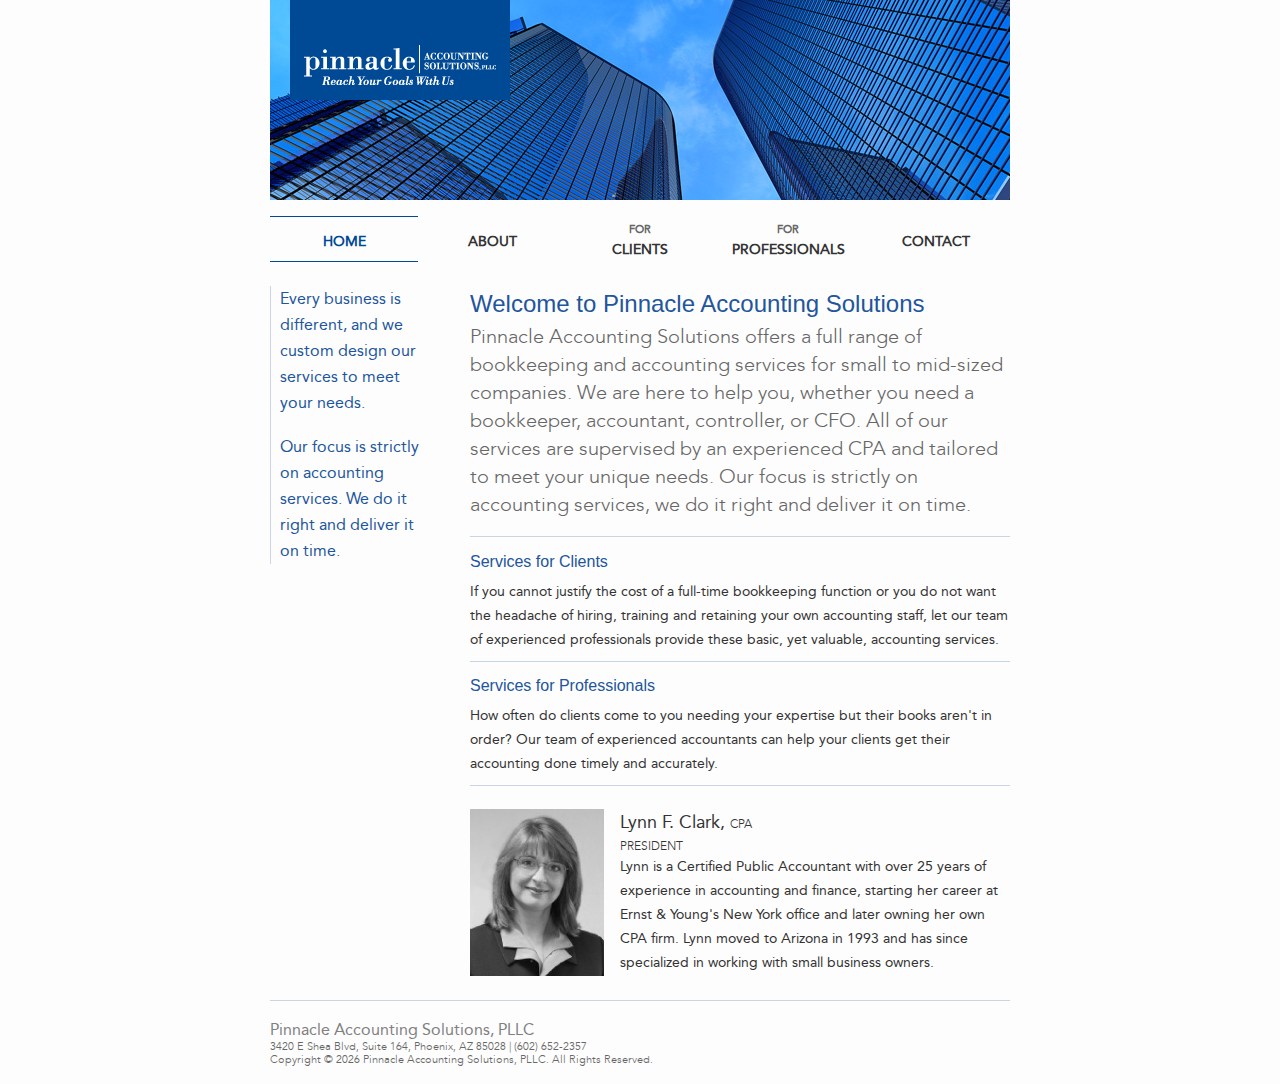
<file: index.html>
<!DOCTYPE html PUBLIC "-//W3C//DTD XHTML 1.0 Transitional//EN" "http://www.w3.org/TR/xhtml1/DTD/xhtml1-transitional.dtd">
<html xmlns="http://www.w3.org/1999/xhtml">
<head>
  <meta http-equiv="Content-Type" content="text/html; charset=UTF-8" />
  <title>Pinnacle Accounting Solutions | Scottsdale Accounting Firm</title>
  <link href="reset.css" rel="stylesheet" type="text/css" />
  <link href="styles.css" rel="stylesheet" type="text/css" />
</head>

<body>
  <div id="wrap">
    <div class="header">
      <div class="logo">
        <img src="images/logo.png" alt="Pinnacle Accounting Solutions Logo" />
      </div>
    </div>
    <div class="clearfloat"></div>
    <div class="navigation">
      <ul class="lavaLamp" id="lavaparty">
        <li class="current oneline"><a href="index.html">Home</a></li>
        <li class="oneline"><a href="about.html">About</a></li>
        <li><a href="clients.html"><span class="for">For</span><br />Clients</a></li>
        <li><a href="professionals.html"><span class="for">For</span><br />Professionals</a></li>
        <li class="oneline"><a href="contact.html">Contact</a></li>
      </ul>
    </div>
    <div class="content">
      <div class="leftcolumn">
        <div class="services">Every business is different, and we custom design our services to meet your needs.</div>
        <br />
        <div class="services">Our focus is strictly on accounting services. We do it right and deliver it on time.</div>
      </div>

      <div class="rightcolumn">
        <h2>Welcome to Pinnacle Accounting Solutions</h2>
        <p class="intro">Pinnacle Accounting Solutions offers a full range of bookkeeping and accounting services for small to mid-sized companies.  We are here to help you, whether you need a bookkeeper, accountant, controller, or CFO.  All of our services are supervised by an experienced CPA and tailored to meet your unique needs.  Our focus is strictly on accounting services, we do it right and deliver it on time.</p>
        <hr />
        <h4>Services for Clients</h4>
        <p>If you cannot justify the cost of a full-time bookkeeping function or you do not want the headache of hiring, training and retaining your own accounting staff, let our team of experienced professionals provide these basic, yet valuable, accounting services.</p>
        <hr />
        <h4>Services for Professionals</h4>
        <p>How often do clients come to you needing your expertise but their books aren't in order?  Our team of experienced accountants can help your clients get their accounting done timely and accurately.</p>
        <hr />
        <div class="photo">
          <img src="images/lynnclark.jpg" alt="Lynn Clark Photo" />
        </div>
        <div class="bio">
          <div class="lynncontent">
            Lynn F. Clark, <span class="titlecontent">CPA</span>
          </div>
          <div class="titlecontent">President</div>
          <p>Lynn is a Certified Public Accountant with over 25 years of experience in accounting and finance, starting her career at Ernst &amp; Young's New York office and later owning her own CPA firm. Lynn moved to Arizona in 1993 and has since specialized in working with small business owners.</p>
        </div>
        <div class="clearfloat"></div>
      </div>
      <div class="clearfloat"></div>
    </div>
    <div id="footer">
      <div id="footer_wrap">
        <div class="footer_left">
          <span class="footer_heading">Pinnacle Accounting Solutions, PLLC</span><br />
          <span class="footer_address">
            3420 E Shea Blvd, Suite 164, Phoenix, AZ 85028 | (602) 652-2357<br />
            Copyright © <script type="text/javascript">document.write(new Date().getFullYear());</script> Pinnacle Accounting Solutions, PLLC. All Rights Reserved.
          </span>
        </div>
        <div class="clearfloat"></div>
      </div>
    </div>
    <a href="#" id="toTop">^ Back to Top</a>
  </div>
  <script type="text/javascript" src="http://ajax.googleapis.com/ajax/libs/jquery/1.7/jquery.min.js"></script>
  <script type="text/javascript" src="js/jquery.easing.min.js"></script>
  <script type="text/javascript" src="js/jquery.lavalamp.min.js"></script>
  <script type="text/javascript">
    $(function() {
      $("#lavaparty").lavaLamp({
        fx: "backout",
        speed: 700,
        click: function(event, menuItem) {
        }
      });
    });
  </script>
  <script type="text/javascript" src="js/tothetop.js"></script>
  <script type="text/javascript">

    var _gaq = _gaq || [];
    _gaq.push(['_setAccount', 'UA-28994023-1']);
    _gaq.push(['_trackPageview']);

    (function() {
      var ga = document.createElement('script'); ga.type = 'text/javascript'; ga.async = true;
      ga.src = ('https:' == document.location.protocol ? 'https://ssl' : 'http://www') + '.google-analytics.com/ga.js';
      var s = document.getElementsByTagName('script')[0]; s.parentNode.insertBefore(ga, s);
    })();

  </script>
</body>
</html>
</file>
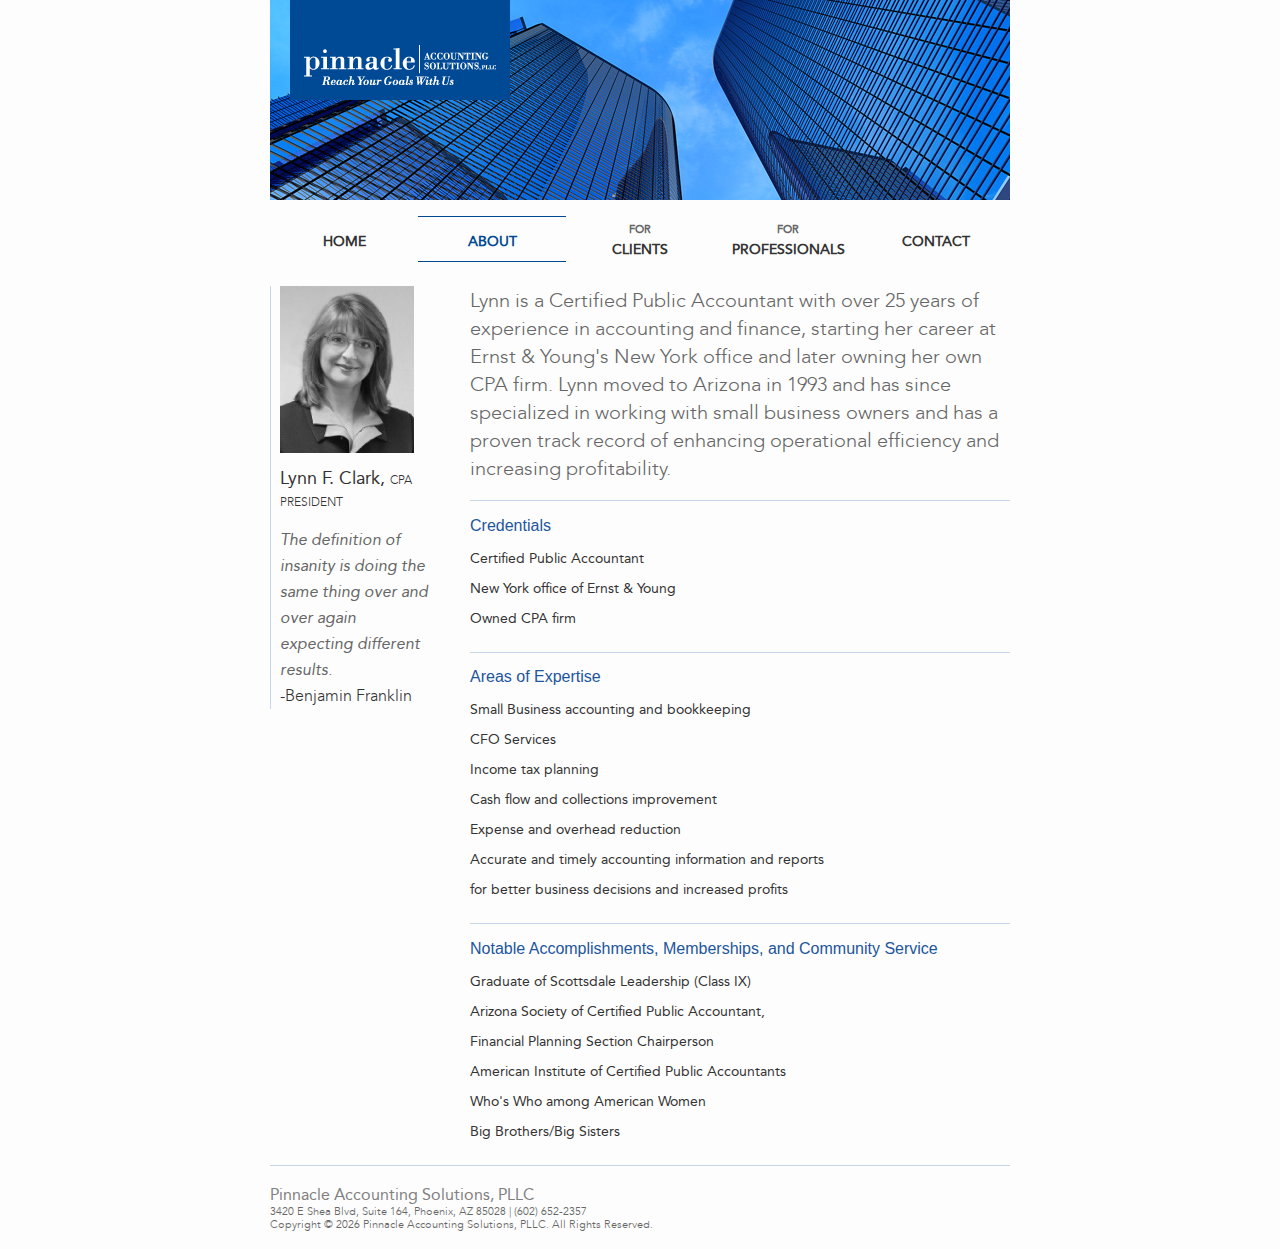
<file: about.html>
<!DOCTYPE html PUBLIC "-//W3C//DTD XHTML 1.0 Transitional//EN" "http://www.w3.org/TR/xhtml1/DTD/xhtml1-transitional.dtd">
<html xmlns="http://www.w3.org/1999/xhtml">
<head>
  <meta http-equiv="Content-Type" content="text/html; charset=UTF-8" />
  <title>About Pinnacle Accounting Solutions | Scottsdale Accounting Firm</title>
  <link href="reset.css" rel="stylesheet" type="text/css" />
  <link href="styles.css" rel="stylesheet" type="text/css" />

</head>

<body>
  <div id="wrap">
    <div class="header">
      <div class="logo">
        <img src="images/logo.png" alt="Pinnacle Accounting Solutions Logo" />
      </div>
    </div>
    <div class="clearfloat"></div>
    <div class="navigation">
      <ul class="lavaLamp" id="lavaparty">
        <li class="oneline"><a href="index.html">Home</a></li>
        <li class="current oneline"><a href="about.html">About</a></li>
        <li><a href="clients.html"><span class="for">For</span><br />Clients</a></li>
        <li><a href="professionals.html"><span class="for">For</span><br />Professionals</a></li>
        <li class="oneline"><a href="contact.html">Contact</a></li>
      </ul>
    </div>
    <div class="content">
      <div class="leftcolumn">
        <img src="images/lynnclark.jpg" alt="Lynn Clark Photo" />
        <div class="lynn">Lynn F. Clark, <span class="title">CPA</span></div>
        <div class="title">President</div>
        <div class="quote">The definition of insanity is doing the same thing over and over again expecting different results.</div>
        <div class="quoteauthor">-Benjamin Franklin</div>
      </div>
      <div class="rightcolumn">
        <p class="intro">Lynn is a Certified Public Accountant with over 25 years of experience in accounting and finance, starting her career at Ernst &amp; Young's New York office and later owning her own CPA firm. Lynn moved to Arizona in 1993 and has since specialized in working with small business owners and has a proven track record of enhancing operational efficiency and increasing profitability.</p>
        <hr />
        <h4>Credentials</h4>
        <ul>
          <li>Certified Public Accountant</li>
          <li>New York office of Ernst &amp; Young</li>
          <li>Owned CPA firm</li>
        </ul>
        <hr />
        <h4>Areas of Expertise</h4>
        <ul>
          <li>Small Business accounting and bookkeeping</li>
          <li>CFO Services</li>
          <li>Income tax planning</li>
          <li>Cash flow and collections improvement</li>
          <li>Expense and overhead reduction</li>
          <li>Accurate and timely accounting information and reports<br />for better business decisions and increased profits</li>
        </ul>
        <hr />
        <h4>Notable Accomplishments, Memberships, and Community Service</h4>
        <ul>
          <li>Graduate of Scottsdale Leadership (Class IX)</li>
          <li>Arizona Society of Certified Public Accountant,<br />Financial Planning Section Chairperson</li>
          <li>American Institute of Certified Public Accountants</li>
          <li>Who's Who among American Women</li>
          <li>Big Brothers/Big Sisters</li>
        </ul>
      </div>
      <div class="clearfloat"></div>
    </div>
    <div id="footer">
      <div id="footer_wrap">
        <div class="footer_left">
          <span class="footer_heading">Pinnacle Accounting Solutions, PLLC</span><br />
          <span class="footer_address">
            3420 E Shea Blvd, Suite 164, Phoenix, AZ 85028 | (602) 652-2357<br />
            Copyright © <script type="text/javascript">document.write(new Date().getFullYear());</script> Pinnacle Accounting Solutions, PLLC. All Rights Reserved.
          </span>
        </div>
        <div class="clearfloat"></div>
      </div>
    </div>
    <a href="#" id="toTop">^ Back to Top</a>
  </div>
  <script type="text/javascript" src="http://ajax.googleapis.com/ajax/libs/jquery/1.7/jquery.min.js"></script>
  <script type="text/javascript" src="js/jquery.easing.min.js"></script>
  <script type="text/javascript" src="js/jquery.lavalamp.min.js"></script>
  <script type="text/javascript">
  $(function() {
    $("#lavaparty").lavaLamp({
      fx: "backout",
      speed: 700,
      click: function(event, menuItem) {
      }
    });
  });
  </script>
  <script type="text/javascript" src="js/tothetop.js"></script>
  <script type="text/javascript">

  var _gaq = _gaq || [];
  _gaq.push(['_setAccount', 'UA-28994023-1']);
  _gaq.push(['_trackPageview']);

  (function() {
    var ga = document.createElement('script'); ga.type = 'text/javascript'; ga.async = true;
    ga.src = ('https:' == document.location.protocol ? 'https://ssl' : 'http://www') + '.google-analytics.com/ga.js';
    var s = document.getElementsByTagName('script')[0]; s.parentNode.insertBefore(ga, s);
  })();

  </script>
</body>
</html>
</file>
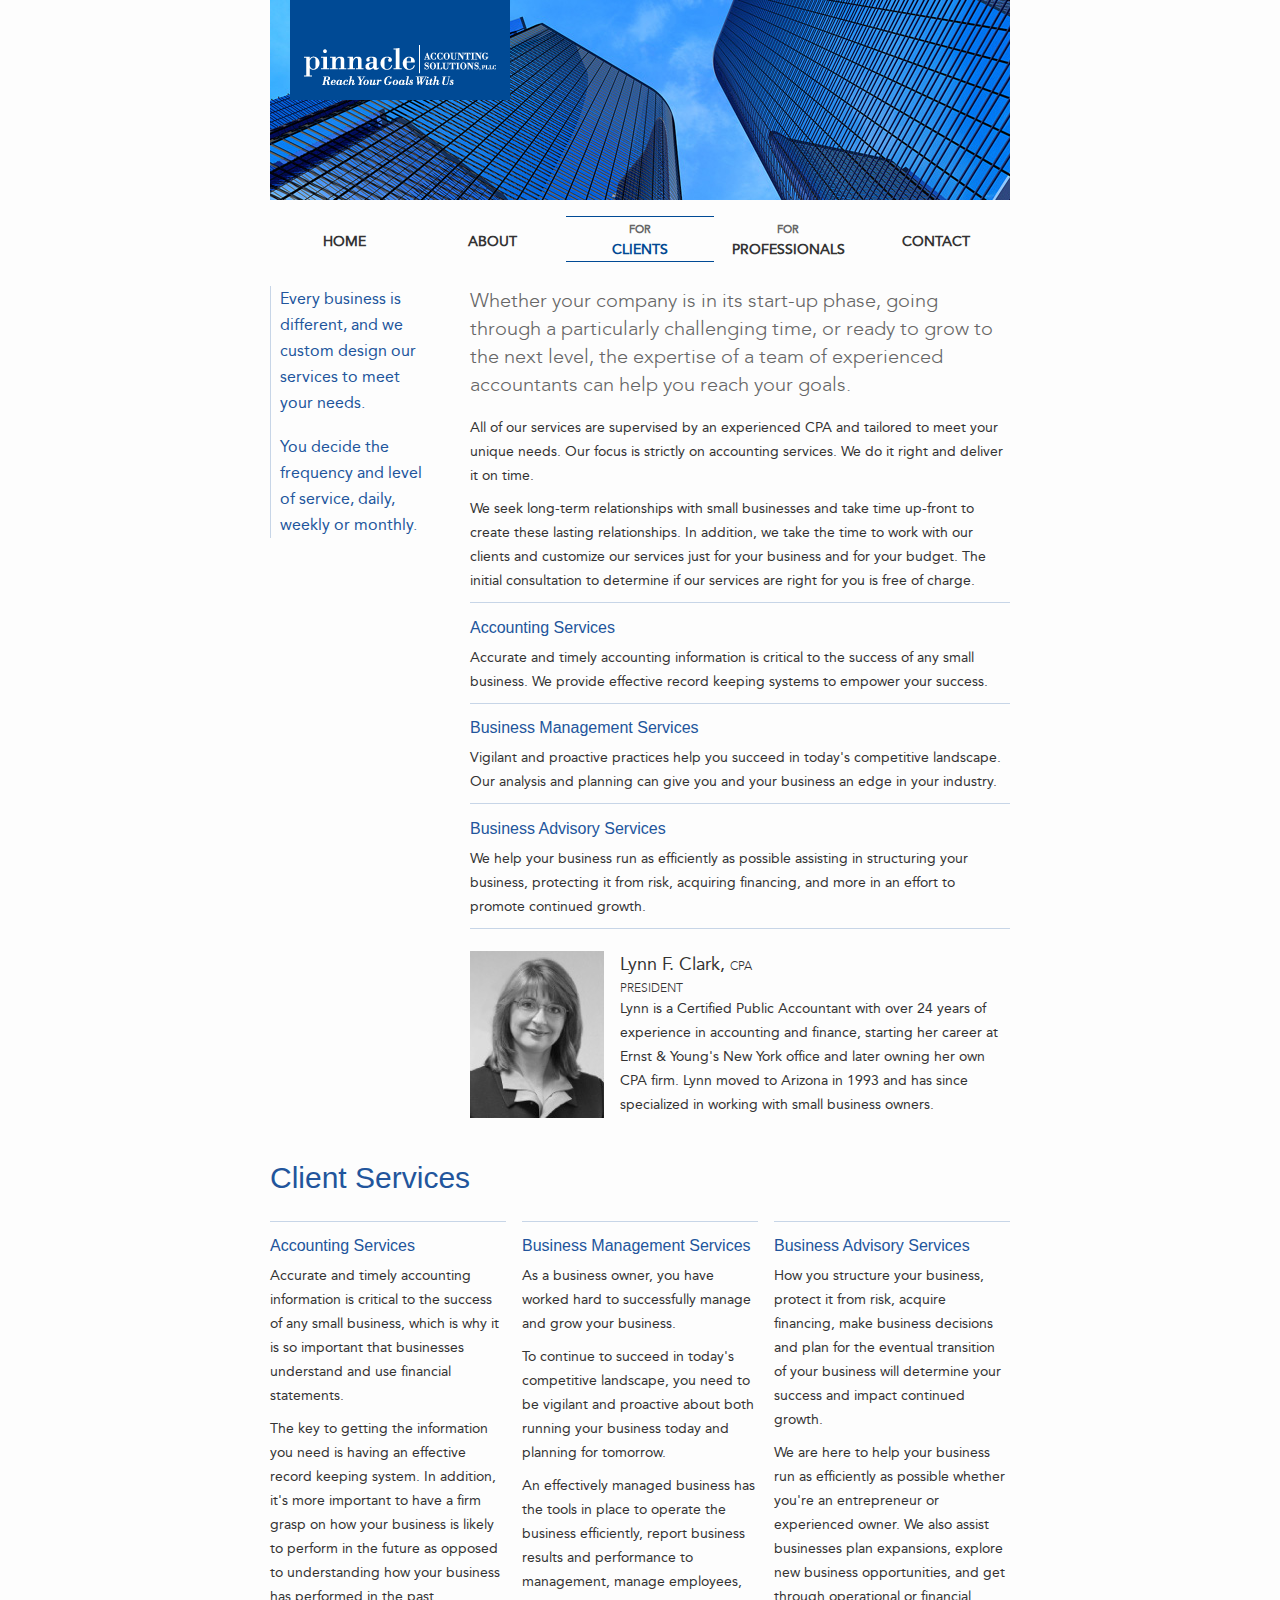
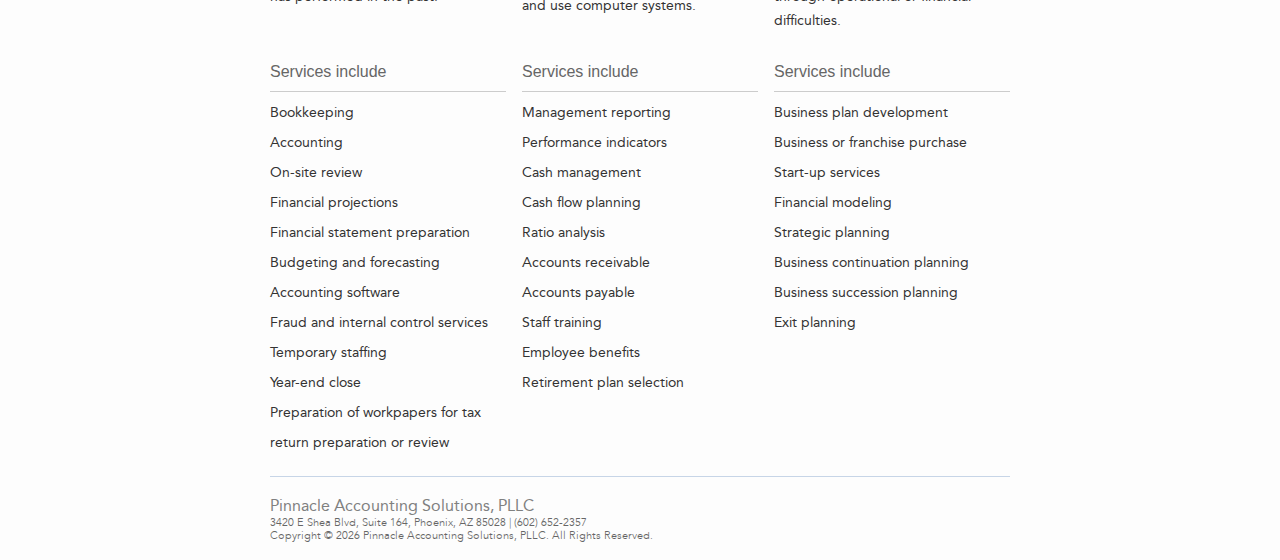
<file: clients.html>
<!DOCTYPE html PUBLIC "-//W3C//DTD XHTML 1.0 Transitional//EN" "http://www.w3.org/TR/xhtml1/DTD/xhtml1-transitional.dtd">
<html xmlns="http://www.w3.org/1999/xhtml">
<head>
  <meta http-equiv="Content-Type" content="text/html; charset=UTF-8" />
  <title>For Clients of Pinnacle Accounting Solutions | Scottsdale Accounting Firm</title>
  <link href="reset.css" rel="stylesheet" type="text/css" />
  <link href="styles.css" rel="stylesheet" type="text/css" />
</head>

<body>
  <div id="wrap">
    <div class="header">
      <div class="logo">
        <img src="images/logo.png" alt="Pinnacle Accounting Solutions Logo" />
      </div>
    </div>
    <div class="clearfloat"></div>
    <div class="navigation">
      <ul class="lavaLamp" id="lavaparty">
        <li class="oneline"><a href="index.html">Home</a></li>
        <li class="oneline"><a href="about.html">About</a></li>
        <li class="current"><a href="clients.html"><span class="for">For</span><br />Clients</a></li>
        <li><a href="professionals.html"><span class="for">For</span><br />Professionals</a></li>
        <li class="oneline"><a href="contact.html">Contact</a></li>
      </ul>
    </div>
    <div class="content">
      <div class="leftcolumn">
        <div class="services">Every business is different, and we custom design our services to meet your needs.</div>
        <br />
        <div class="services">You decide the frequency and level of service, daily, weekly or monthly.</div>
      </div>
      <div class="rightcolumn">
        <p class="intro">Whether your company is in its start-up phase, going through a particularly challenging time, or ready to grow to the next level, the expertise of a team of experienced accountants can help you reach your goals.</p>
        <p>All of our services are supervised by an experienced CPA and tailored to meet your unique needs. Our focus is strictly on accounting services. We do it right and deliver it on time.</p>
        <p>We seek long-term relationships with small businesses and take time up-front to create these lasting relationships. In addition, we take the time to work with our clients and customize our services just for your business and for your budget. The initial consultation to determine if our services are right for you is free of charge.</p>
        <hr />
        <h4>Accounting Services</h4>
        <p>Accurate and timely accounting information is critical to the success of any small business. We provide effective record keeping systems to empower your success.</p>
        <hr />
        <h4>Business Management Services</h4>
        <p>Vigilant and proactive practices help you succeed in today's competitive landscape. Our analysis and planning can give you and your business an edge in your industry.</p>
        <hr />
        <h4>Business Advisory Services</h4>
        <p>We help your business run as efficiently as possible assisting in structuring your business, protecting it from risk, acquiring financing, and more in an effort to promote continued growth.</p>
        <hr />
        <div class="photo">
          <img src="images/lynnclark.jpg" alt="Lynn Clark Photo" />
        </div>
        <div class="bio">
          <div class="lynncontent">
            Lynn F. Clark, <span class="titlecontent">CPA</span>
          </div>
          <div class="titlecontent">President</div>
          <p>Lynn is a Certified Public Accountant with over 24 years of experience in accounting and finance, starting her career at Ernst &amp; Young's New York office and later owning her own CPA firm. Lynn moved to Arizona in 1993 and has since specialized in working with small business owners.</p>
        </div>
        <div class="clearfloat"></div>
      </div>
      <div class="clearfloat"></div>
      <br />
      <h1>Client Services</h1>
      <div class="threecolumns">
        <hr />
        <h4>Accounting Services</h4>
        <p>Accurate and timely accounting information is critical to the success of any small business, which is why it is so important that businesses understand and use financial statements.</p>
        <p>The key to getting the information you need is having an effective record keeping system. In addition, it's more important to have a firm grasp on how your business is likely to perform in the future as opposed to understanding how your business has performed in the past.</p>
      </div>
      <div class="threecolumns">
        <hr />
        <h4>Business Management Services</h4>
        <p>As a business owner, you have worked hard to successfully manage and grow your business.</p>
        <p>To continue to succeed in today's competitive landscape, you need to be vigilant and proactive about both running your business today and planning for tomorrow.</p>
        <p>An effectively managed business has the tools in place to operate the business efficiently, report business results and performance to management, manage employees, and use computer systems.</p>
      </div>
      <div class="endcolumn">
        <hr />
        <h4>Business Advisory Services</h4>
        <p>How you structure your business, protect it from risk, acquire financing, make business decisions and plan for the eventual transition of your business will determine your success and impact continued growth.</p>
        <p>We are here to help your business run as efficiently as possible whether you're an entrepreneur or experienced owner. We also assist businesses plan expansions, explore new business opportunities, and get through operational or financial difficulties.</p>
      </div>
      <div class="clearfloat"></div>
      <br />
      <div class="threecolumns">
        <h4><span class="servicesinclude">Services include</span></h4>
        <hr class="servicesincludehr" />
        <ul>
          <li>Bookkeeping</li>
          <li>Accounting</li>
          <li>On-site review</li>
          <li>Financial projections</li>
          <li>Financial statement preparation</li>
          <li>Budgeting and forecasting</li>
          <li>Accounting software</li>
          <li>Fraud and internal control services</li>
          <li>Temporary staffing</li>
          <li>Year-end close</li>
          <li>Preparation of workpapers for tax return preparation or review</li>
        </ul>
      </div>
      <div class="threecolumns">
        <h4><span class="servicesinclude">Services include</span></h4>
        <hr class="servicesincludehr" />
        <ul>
          <li>Management reporting</li>
          <li>Performance indicators</li>
          <li>Cash management</li>
          <li>Cash flow planning</li>
          <li>Ratio analysis</li>
          <li>Accounts receivable</li>
          <li>Accounts payable</li>
          <li>Staff training</li>
          <li>Employee benefits</li>
          <li>Retirement plan selection</li>
        </ul>
      </div>
      <div class="endcolumn">
        <h4><span class="servicesinclude">Services include</span></h4>
        <hr class="servicesincludehr" />
        <ul>
          <li>Business plan development</li>
          <li>Business or franchise purchase</li>
          <li>Start-up services</li>
          <li>Financial modeling</li>
          <li>Strategic planning</li>
          <li>Business continuation planning</li>
          <li>Business succession planning</li>
          <li>Exit planning</li>
        </ul>
      </div>
      <div class="clearfloat"></div>
    </div>
    <div id="footer">
      <div id="footer_wrap">
        <div class="footer_left">
          <span class="footer_heading">Pinnacle Accounting Solutions, PLLC</span><br />
          <span class="footer_address">
            3420 E Shea Blvd, Suite 164, Phoenix, AZ 85028 | (602) 652-2357<br />
            Copyright © <script type="text/javascript">document.write(new Date().getFullYear());</script> Pinnacle Accounting Solutions, PLLC. All Rights Reserved.
          </span>
        </div>
        <div class="clearfloat"></div>
      </div>
    </div>
    <a href="#" id="toTop">^ Back to Top</a>
  </div>
  <script type="text/javascript" src="http://ajax.googleapis.com/ajax/libs/jquery/1.7/jquery.min.js"></script>
  <script type="text/javascript" src="js/jquery.easing.min.js"></script>
  <script type="text/javascript" src="js/jquery.lavalamp.min.js"></script>
  <script type="text/javascript">
  $(function() {
    $("#lavaparty").lavaLamp({
      fx: "backout",
      speed: 700,
      click: function(event, menuItem) {
      }
    });
  });
  </script>
  <script type="text/javascript" src="js/tothetop.js"></script>
  <script type="text/javascript">

  var _gaq = _gaq || [];
  _gaq.push(['_setAccount', 'UA-28994023-1']);
  _gaq.push(['_trackPageview']);

  (function() {
    var ga = document.createElement('script'); ga.type = 'text/javascript'; ga.async = true;
    ga.src = ('https:' == document.location.protocol ? 'https://ssl' : 'http://www') + '.google-analytics.com/ga.js';
    var s = document.getElementsByTagName('script')[0]; s.parentNode.insertBefore(ga, s);
  })();

  </script>
</body>
</html>
</file>
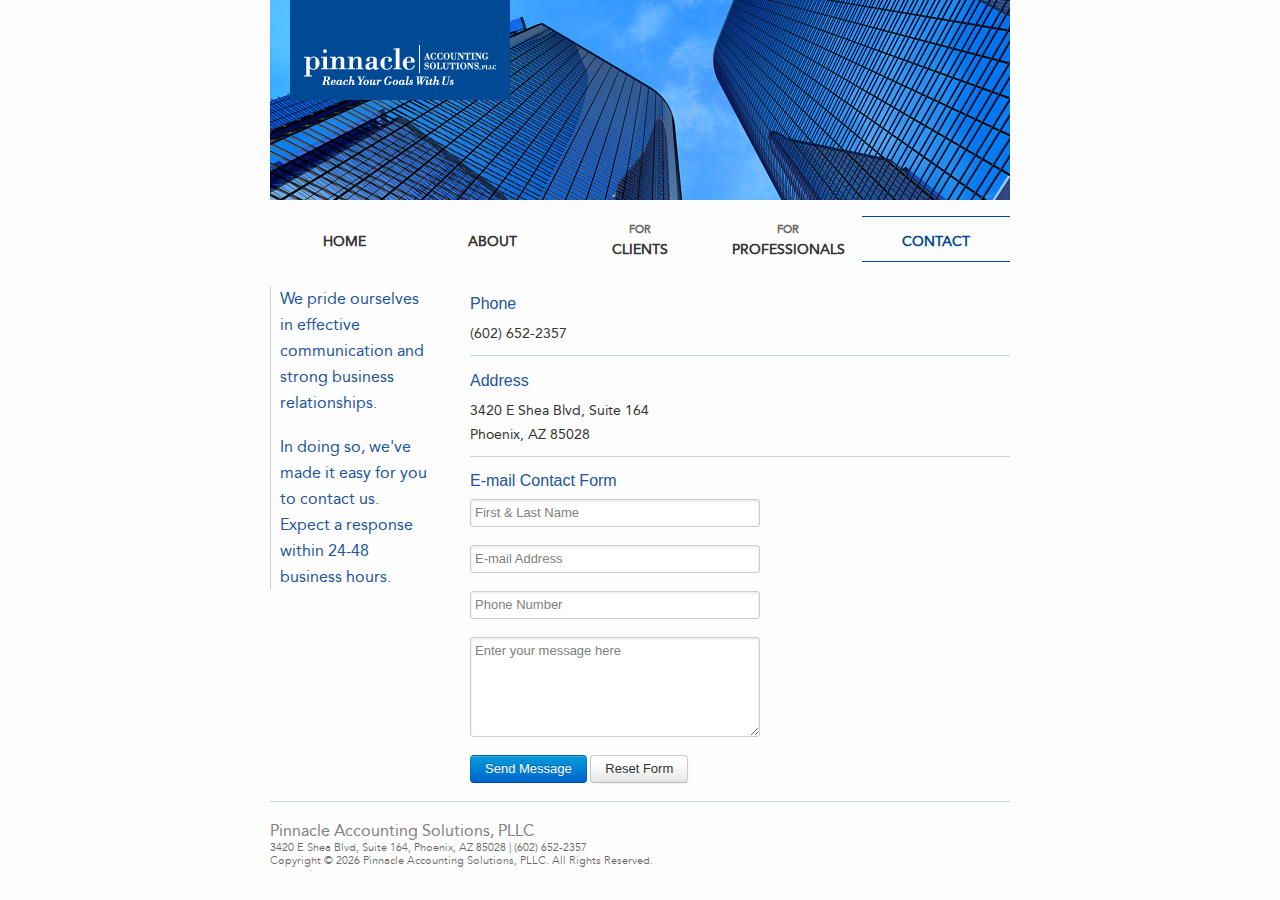
<file: contact.html>
<!DOCTYPE html PUBLIC "-//W3C//DTD XHTML 1.0 Transitional//EN" "http://www.w3.org/TR/xhtml1/DTD/xhtml1-transitional.dtd">
<html xmlns="http://www.w3.org/1999/xhtml">
<head>
  <meta http-equiv="Content-Type" content="text/html; charset=UTF-8" />
  <title>Contact Pinnacle Accounting Solutions | Scottsdale Accounting Firm</title>
  <link href="reset.css" rel="stylesheet" type="text/css" />
  <link href="styles.css" rel="stylesheet" type="text/css" />
  <link href="form.css" rel="stylesheet" type="text/css" />
</head>

<body>
  <div id="wrap">
    <div class="header">
      <div class="logo">
        <img src="images/logo.png" alt="Pinnacle Accounting Solutions Logo" />
      </div>
    </div>
    <div class="clearfloat"></div>
    <div class="navigation">
      <ul class="lavaLamp" id="lavaparty">
        <li class="oneline"><a href="index.html">Home</a></li>
        <li class="oneline"><a href="about.html">About</a></li>
        <li><a href="clients.html"><span class="for">For</span><br />Clients</a></li>
        <li><a href="professionals.html"><span class="for">For</span><br />Professionals</a></li>
        <li class="current oneline"><a href="contact.html">Contact</a></li>
      </ul>
    </div>
    <div class="content">
      <div class="leftcolumn">
        <div class="services">We pride ourselves in effective communication and strong business relationships.</div>
        <br />
        <div class="services">In doing so, we've made it easy for you to contact us. Expect a response within 24-48 business hours.</div>
      </div>
      <div class="rightcolumn">
        <h4>Phone</h4>
        <p>(602) 652-2357</p>
        <hr />
        <h4>Address</h4>
        <p>3420 E Shea Blvd, Suite 164<br />Phoenix, AZ 85028</p>
        <hr />
        <h4>E-mail Contact Form</h4>
        <form id="contactform" action="//formspree.io/lfclark@pinnaclepllc.com" method="post">
          <div class="input">
            <input type="text" placeholder="First &amp; Last Name" size="40" name="Name" id="contactname" value="" class="required" />
          </div><br />
          <div class="input">
            <input type="text" placeholder="E-mail Address" size="40" name="Email" id="email" value="" class="required email" />
          </div><br />
          <div class="input">
            <input type="text" placeholder="Phone Number" size="40" name="Phone" id="phone" value="" class="required" />
          </div><br />
          <div class="input">
            <textarea placeholder="Enter your message here" rows="5" cols="40" name="Message" id="comments" class="required"></textarea>
          </div><br />
          <div style="display:none;">
            <input type="text" id="address" name="_gotcha" value="" />
            <input type="hidden" name="_next" value="http://pinnacleaccountingsolutions.com/thanks.html" />
          </div>
          <div class="input">
            <button type="submit" value="Send Message" name="submit" class="btn primary">Send Message</button>
            <button type="reset" class="btn">Reset Form</button>
          </div>
        </form>
      </div>
      <div class="clearfloat"></div>
    </div>
    <div id="footer">
      <div id="footer_wrap">
        <div class="footer_left">
          <span class="footer_heading">Pinnacle Accounting Solutions, PLLC</span><br />
          <span class="footer_address">
            3420 E Shea Blvd, Suite 164, Phoenix, AZ 85028 | (602) 652-2357<br />
            Copyright © <script type="text/javascript">document.write(new Date().getFullYear());</script> Pinnacle Accounting Solutions, PLLC. All Rights Reserved.
          </span>
        </div>
        <div class="clearfloat"></div>
      </div>
    </div>
    <a href="#" id="toTop">^ Back to Top</a>
  </div>
  <script type="text/javascript" src="http://ajax.googleapis.com/ajax/libs/jquery/1.7/jquery.min.js"></script>
  <script type="text/javascript" src="js/jquery.validate.js"></script>
  <script type="text/javascript">
  $(function() {
    $("#contactform").validate();
  });
  </script>
  <script type="text/javascript" src="js/jquery.easing.min.js"></script>
  <script type="text/javascript" src="js/jquery.lavalamp.min.js"></script>
  <script type="text/javascript">
  $(function() {
    $("#lavaparty").lavaLamp({
      fx: "backout",
      speed: 700,
      click: function(event, menuItem) {
      }
    });
  });
  </script>
  <script type="text/javascript" src="js/tothetop.js"></script>
  <script type="text/javascript">

  var _gaq = _gaq || [];
  _gaq.push(['_setAccount', 'UA-28994023-1']);
  _gaq.push(['_trackPageview']);

  (function() {
    var ga = document.createElement('script'); ga.type = 'text/javascript'; ga.async = true;
    ga.src = ('https:' == document.location.protocol ? 'https://ssl' : 'http://www') + '.google-analytics.com/ga.js';
    var s = document.getElementsByTagName('script')[0]; s.parentNode.insertBefore(ga, s);
  })();

  </script>
</body>
</html>
</file>
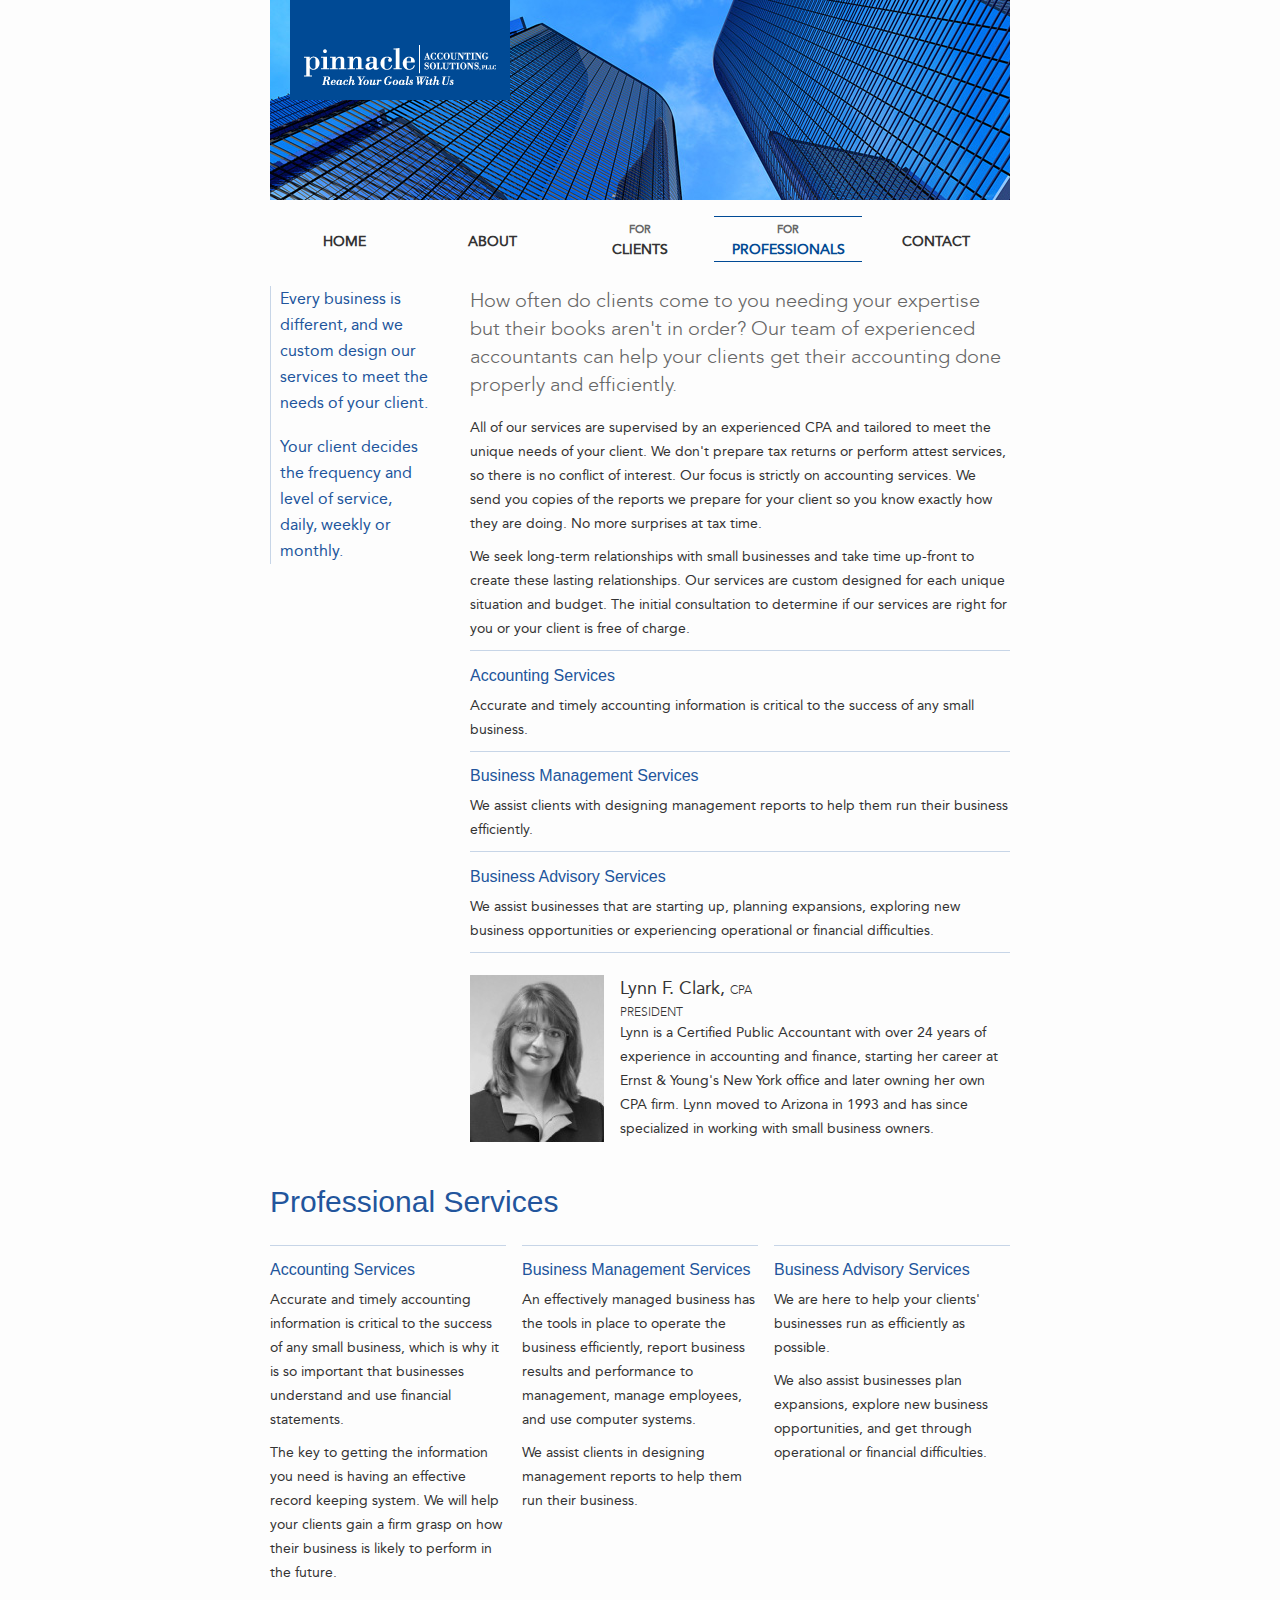
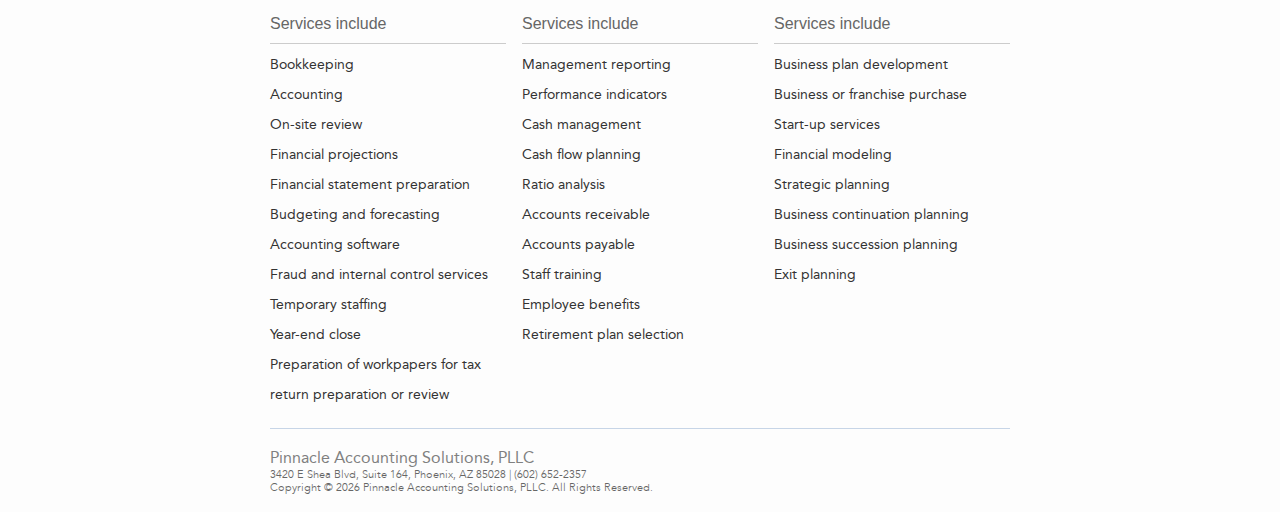
<file: professionals.html>
<!DOCTYPE html PUBLIC "-//W3C//DTD XHTML 1.0 Transitional//EN" "http://www.w3.org/TR/xhtml1/DTD/xhtml1-transitional.dtd">
<html xmlns="http://www.w3.org/1999/xhtml">
<head>
  <meta http-equiv="Content-Type" content="text/html; charset=UTF-8" />
  <title>For Professionals of Pinnacle Accounting Solutions | Scottsdale Accounting Firm</title>
  <link href="reset.css" rel="stylesheet" type="text/css" />
  <link href="styles.css" rel="stylesheet" type="text/css" />
</head>

<body>
  <div id="wrap">
    <div class="header">
      <div class="logo">
        <img src="images/logo.png" alt="Pinnacle Accounting Solutions Logo" />
      </div>
    </div>
    <div class="clearfloat"></div>
    <div class="navigation">
      <ul class="lavaLamp" id="lavaparty">
        <li class="oneline"><a href="index.html">Home</a></li>
        <li class="oneline"><a href="about.html">About</a></li>
        <li><a href="clients.html"><span class="for">For</span><br />Clients</a></li>
        <li class="current"><a href="professionals.html"><span class="for">For</span><br />Professionals</a></li>
        <li class="oneline"><a href="contact.html">Contact</a></li>
      </ul>
    </div>
    <div class="content">
      <div class="leftcolumn">
        <div class="services">Every business is different, and we custom design our services to meet the needs of your client.</div>
        <br />
        <div class="services">Your client decides the frequency and level of service, daily, weekly or monthly.</div>
      </div>
      <div class="rightcolumn">
        <p class="intro">How often do clients come to you needing your expertise but their books aren't in order? Our team of experienced accountants can help your clients get their accounting done properly and efficiently.</p>
        <p>All of our services are supervised by an experienced CPA and tailored to meet the unique needs of your client. We don't prepare tax returns or perform attest services, so there is no conflict of interest. Our focus is strictly on accounting services. We send you copies of the reports we prepare for your client so you know exactly how they are doing. No more surprises at tax time.</p>
        <p>We seek long-term relationships with small businesses and take time up-front to create these lasting relationships. Our services are custom designed for each unique situation and budget. The initial consultation to determine if our services are right for you or your client is free of charge.</p>
        <hr />
        <h4>Accounting Services</h4>
        <p>Accurate and timely accounting information is critical to the success of any small business.</p>
        <hr />
        <h4>Business Management Services</h4>
        <p>We assist clients with designing management reports to help them run their business efficiently.</p>
        <hr />
        <h4>Business Advisory Services</h4>
        <p>We assist businesses that are starting up, planning expansions, exploring new business opportunities or experiencing operational or financial difficulties.</p>
        <hr />
        <div class="photo">
          <img src="images/lynnclark.jpg" alt="Lynn Clark Photo" />
        </div>
        <div class="bio">
          <div class="lynncontent">
            Lynn F. Clark, <span class="titlecontent">CPA</span>
          </div>
          <div class="titlecontent">President</div>
          <p>Lynn is a Certified Public Accountant with over 24 years of experience in accounting and finance, starting her career at Ernst &amp; Young's New York office and later owning her own CPA firm. Lynn moved to Arizona in 1993 and has since specialized in working with small business owners.</p>
        </div>
        <div class="clearfloat"></div>
      </div>
      <div class="clearfloat"></div>
      <br />
      <h1>Professional Services</h1>
      <div class="threecolumns">
        <hr />
        <h4>Accounting Services</h4>
        <p>Accurate and timely accounting information is critical to the success of any small business, which is why it is so important that businesses understand and use financial statements.</p>
        <p>The key to getting the information you need is having an effective record keeping system. We will help your clients gain a firm grasp on how their business is likely to perform in the future.</p>
      </div>
      <div class="threecolumns">
        <hr />
        <h4>Business Management Services</h4>
        <p>An effectively managed business has the tools in place to operate the business efficiently, report business results and performance to management, manage employees, and use computer systems.</p>
        <p>We assist clients in designing management reports to help them run their business.</p>
      </div>
      <div class="endcolumn">
        <hr />
        <h4>Business Advisory Services</h4>
        <p>We are here to help your clients' businesses run as efficiently as possible.</p>
        <p>We also assist businesses plan expansions, explore new business opportunities, and get through operational or financial difficulties.</p>
      </div>
      <div class="clearfloat"></div>
      <br />
      <div class="threecolumns">
        <h4><span class="servicesinclude">Services include</span></h4>
        <hr class="servicesincludehr" />
        <ul>
          <li>Bookkeeping</li>
          <li>Accounting</li>
          <li>On-site review</li>
          <li>Financial projections</li>
          <li>Financial statement preparation</li>
          <li>Budgeting and forecasting</li>
          <li>Accounting software</li>
          <li>Fraud and internal control services</li>
          <li>Temporary staffing</li>
          <li>Year-end close</li>
          <li>Preparation of workpapers for tax return preparation or review</li>
        </ul>
      </div>
      <div class="threecolumns">
        <h4><span class="servicesinclude">Services include</span></h4>
        <hr class="servicesincludehr" />
        <ul>
          <li>Management reporting</li>
          <li>Performance indicators</li>
          <li>Cash management</li>
          <li>Cash flow planning</li>
          <li>Ratio analysis</li>
          <li>Accounts receivable</li>
          <li>Accounts payable</li>
          <li>Staff training</li>
          <li>Employee benefits</li>
          <li>Retirement plan selection</li>
        </ul>
      </div>
      <div class="endcolumn">
        <h4><span class="servicesinclude">Services include</span></h4>
        <hr class="servicesincludehr" />
        <ul>
          <li>Business plan development</li>
          <li>Business or franchise purchase</li>
          <li>Start-up services</li>
          <li>Financial modeling</li>
          <li>Strategic planning</li>
          <li>Business continuation planning</li>
          <li>Business succession planning</li>
          <li>Exit planning</li>
        </ul>
      </div>
      <div class="clearfloat"></div>
    </div>
    <div id="footer">
      <div id="footer_wrap">
        <div class="footer_left">
          <span class="footer_heading">Pinnacle Accounting Solutions, PLLC</span><br />
          <span class="footer_address">
            3420 E Shea Blvd, Suite 164, Phoenix, AZ 85028 | (602) 652-2357<br />
            Copyright © <script type="text/javascript">document.write(new Date().getFullYear());</script> Pinnacle Accounting Solutions, PLLC. All Rights Reserved.
          </span>
        </div>
        <div class="clearfloat"></div>
      </div>
    </div>
    <a href="#" id="toTop">^ Back to Top</a>
  </div>
  <script type="text/javascript" src="http://ajax.googleapis.com/ajax/libs/jquery/1.7/jquery.min.js"></script>
  <script type="text/javascript" src="js/jquery.easing.min.js"></script>
  <script type="text/javascript" src="js/jquery.lavalamp.min.js"></script>
  <script type="text/javascript">
  $(function() {
    $("#lavaparty").lavaLamp({
      fx: "backout",
      speed: 700,
      click: function(event, menuItem) {
      }
    });
  });
  </script>
  <script type="text/javascript" src="js/tothetop.js"></script>
  <script type="text/javascript">

  var _gaq = _gaq || [];
  _gaq.push(['_setAccount', 'UA-28994023-1']);
  _gaq.push(['_trackPageview']);

  (function() {
    var ga = document.createElement('script'); ga.type = 'text/javascript'; ga.async = true;
    ga.src = ('https:' == document.location.protocol ? 'https://ssl' : 'http://www') + '.google-analytics.com/ga.js';
    var s = document.getElementsByTagName('script')[0]; s.parentNode.insertBefore(ga, s);
  })();

  </script>
</body>
</html>
</file>
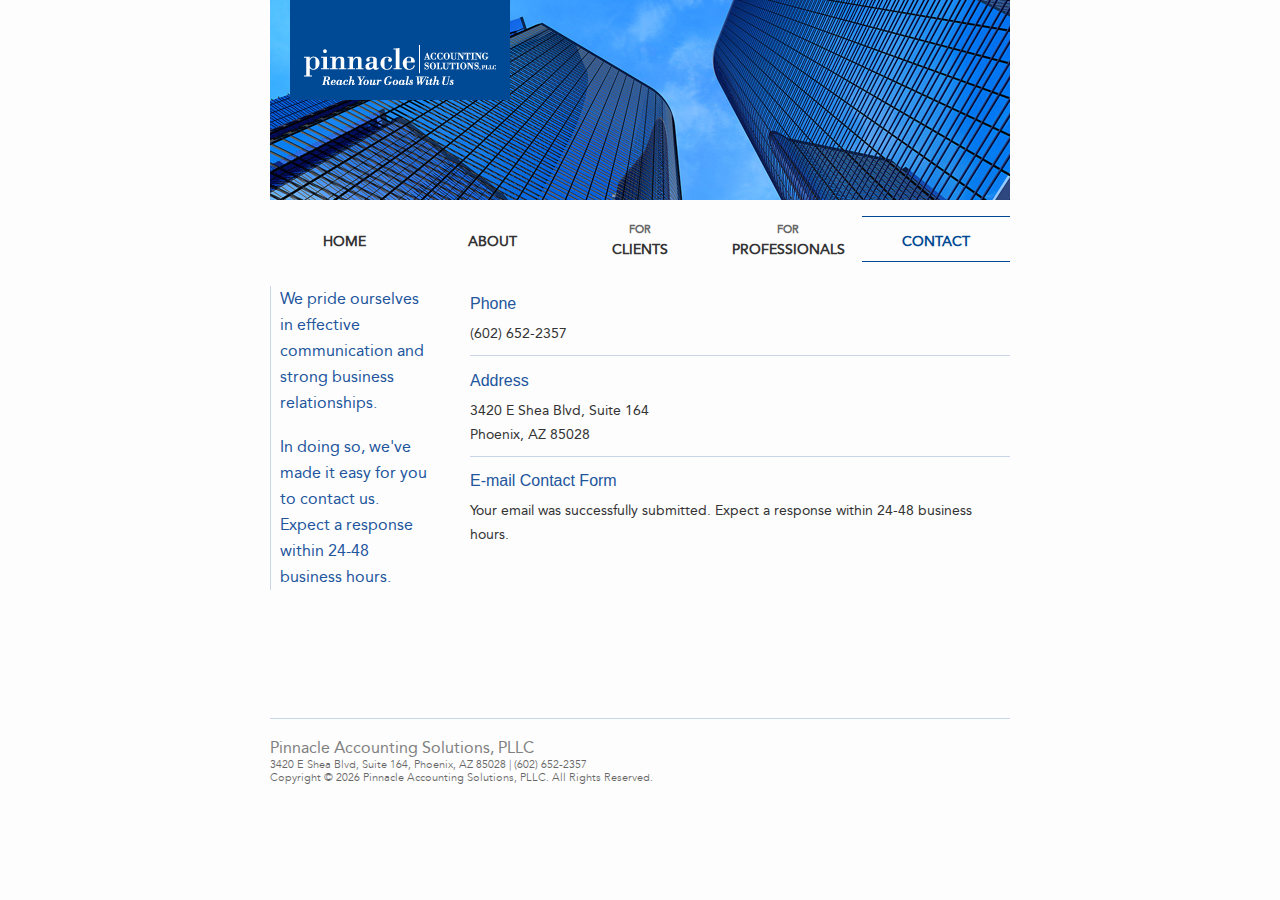
<file: thanks.html>
<!DOCTYPE html PUBLIC "-//W3C//DTD XHTML 1.0 Transitional//EN" "http://www.w3.org/TR/xhtml1/DTD/xhtml1-transitional.dtd">
<html xmlns="http://www.w3.org/1999/xhtml">
<head>
  <meta http-equiv="Content-Type" content="text/html; charset=UTF-8" />
  <title>Thanks | Pinnacle Accounting Solutions | Scottsdale Accounting Firm</title>
  <link href="reset.css" rel="stylesheet" type="text/css" />
  <link href="styles.css" rel="stylesheet" type="text/css" />
  <link href="form.css" rel="stylesheet" type="text/css" />
</head>

<body>
  <div id="wrap">
    <div class="header">
      <div class="logo">
        <img src="images/logo.png" alt="Pinnacle Accounting Solutions Logo" />
      </div>
    </div>
    <div class="clearfloat"></div>
    <div class="navigation">
      <ul class="lavaLamp" id="lavaparty">
        <li class="oneline"><a href="index.html">Home</a></li>
        <li class="oneline"><a href="about.html">About</a></li>
        <li><a href="clients.html"><span class="for">For</span><br />Clients</a></li>
        <li><a href="professionals.html"><span class="for">For</span><br />Professionals</a></li>
        <li class="current oneline"><a href="contact.html">Contact</a></li>
      </ul>
    </div>
    <div class="content">
      <div class="leftcolumn">
        <div class="services">We pride ourselves in effective communication and strong business relationships.</div>
        <br />
        <div class="services">In doing so, we've made it easy for you to contact us. Expect a response within 24-48 business hours.</div>
      </div>
      <div class="rightcolumn">
        <h4>Phone</h4>
        <p>(602) 652-2357</p>
        <hr />
        <h4>Address</h4>
        <p>3420 E Shea Blvd, Suite 164<br />Phoenix, AZ 85028</p>
        <hr />
        <h4>E-mail Contact Form</h4>
        <p>Your email was successfully submitted. Expect a response within 24-48 business hours.</p>
        <br><br><br><br><br><br><br><br><br>
      </div>
      <div class="clearfloat"></div>
    </div>
    <div id="footer">
      <div id="footer_wrap">
        <div class="footer_left">
          <span class="footer_heading">Pinnacle Accounting Solutions, PLLC</span><br />
          <span class="footer_address">
            3420 E Shea Blvd, Suite 164, Phoenix, AZ 85028 | (602) 652-2357<br />
            Copyright © <script type="text/javascript">document.write(new Date().getFullYear());</script> Pinnacle Accounting Solutions, PLLC. All Rights Reserved.
          </span>
        </div>
        <div class="clearfloat"></div>
      </div>
    </div>
    <a href="#" id="toTop">^ Back to Top</a>
  </div>
  <script type="text/javascript" src="http://ajax.googleapis.com/ajax/libs/jquery/1.7/jquery.min.js"></script>
  <script type="text/javascript" src="js/jquery.validate.js"></script>
  <script type="text/javascript">
  $(function() {
    $("#contactform").validate();
  });
  </script>
  <script type="text/javascript" src="js/jquery.easing.min.js"></script>
  <script type="text/javascript" src="js/jquery.lavalamp.min.js"></script>
  <script type="text/javascript">
  $(function() {
    $("#lavaparty").lavaLamp({
      fx: "backout",
      speed: 700,
      click: function(event, menuItem) {
      }
    });
  });
  </script>
  <script type="text/javascript" src="js/tothetop.js"></script>
  <script type="text/javascript">

  var _gaq = _gaq || [];
  _gaq.push(['_setAccount', 'UA-28994023-1']);
  _gaq.push(['_trackPageview']);

  (function() {
    var ga = document.createElement('script'); ga.type = 'text/javascript'; ga.async = true;
    ga.src = ('https:' == document.location.protocol ? 'https://ssl' : 'http://www') + '.google-analytics.com/ga.js';
    var s = document.getElementsByTagName('script')[0]; s.parentNode.insertBefore(ga, s);
  })();

  </script>
</body>
</html>
</file>
<file: styles.css>
/* -------------------------------------------------------------------------- */
/* -----| STYLES |----------------------------------------------------------- */
/* -----| based on work by Bootstrap, from Twitter |------------------------- */
/* -----| modified by Chris Heninger - iGravityDesign.com |------------------ */
/* -------------------------------------------------------------------------- */

html, body {
	background-color: #fdfdfd;
}
body {
	margin: 0;
	font-family: "Helvetica Neue", Helvetica, Arial, sans-serif;
	font-size: 13px;
	font-weight: normal;
	line-height: 18px;
	color: #333333;
}

/* -------------------------------------------------------------------------- */
/* -----| FONTS |------------------------------------------------------------ */
/* -------------------------------------------------------------------------- */

@font-face {
    font-family: 'A35L';
    src: url('fonts/a-light-webfont.eot');
    src: url('fonts/a-light-webfont.eot?#iefix') format('embedded-opentype'),
         url('fonts/a-light-webfont.woff') format('woff'),
         url('fonts/a-light-webfont.ttf') format('truetype'),
         url('fonts/a-light-webfont.svg#A35L') format('svg');
    font-weight: normal;
    font-style: normal;

}

@font-face {
    font-family: 'A55O';
    src: url('fonts/a-oblique-webfont.eot');
    src: url('fonts/a-oblique-webfont.eot?#iefix') format('embedded-opentype'),
         url('fonts/a-oblique-webfont.woff') format('woff'),
         url('fonts/a-oblique-webfont.ttf') format('truetype'),
         url('fonts/a-oblique-webfont.svg#A55O') format('svg');
    font-weight: normal;
    font-style: normal;

}

@font-face {
    font-family: 'A55R';
    src: url('fonts/a-roman-webfont.eot');
    src: url('fonts/a-roman-webfont.eot?#iefix') format('embedded-opentype'),
         url('fonts/a-roman-webfont.woff') format('woff'),
         url('fonts/a-roman-webfont.ttf') format('truetype'),
         url('fonts/a-roman-webfont.svg#A55R') format('svg');
    font-weight: normal;
    font-style: normal;
}

/* -------------------------------------------------------------------------- */
/* -----| GENERAL |---------------------------------------------------------- */
/* -------------------------------------------------------------------------- */

#wrap {
	width: 740px;
	margin: 0 auto;
	zoom: 1;
}

.header {
	width: 740px;
	height: 200px;
	background: url(images/header.jpg) no-repeat #000000;
	float: left;
}

.logo {
	width: 200px;
	height: 60px;
	background: #004a95;
	float: left;
	margin-top: 0px;
	margin-left: 20px;
	padding: 40px 10px 0px 10px;
}

.navigation {
	width: 740px;
	height: 30px;
	padding-top: 16px;
}

.content {
	width: 740px;
	padding-top: 40px;
}

.leftcolumn {
	width: 170px;
	padding: 0 20px 0 9px;
	border-left: 1px #c7d5e7 solid;
	float: left;
}

.rightcolumn {
	width: 540px;
	float: left;
}

.threecolumns {
	width: 236px;
	padding-right: 16px;
	float: left;
}
.endcolumn {
	width: 236px;
	float: left;
}

#footer {
	border-top: 1px #c7d5e7 solid;
}

#toTop {
	width:100px;
	border:1px solid #ccc;
	background:#f7f7f7;
	text-align:center;
	padding:5px;
	position:fixed;
	bottom:10px;
	right:10px;
	display:none;
	color:#333;
	font-size:11px;
	text-decoration: none;
}

/* -------------------------------------------------------------------------- */
/* -----| TYPE |------------------------------------------------------------- */
/* -------------------------------------------------------------------------- */
p {
	font-size: 14px;
	font-family: 'A55R';
	line-height: 24px;
	margin-bottom: 9px;
}
p.intro {
	font-size: 20px;
	font-family: 'A35L';
	line-height: 28px;
	margin-bottom: 18px;
	color: #666666;
}
.small {
	font-size: 11px;
	line-height: 8px;
	color: #666666;
}
h1, h2, h3, h4, h5, h6 {
	font-weight: bold;
	color: #404040;
	line-height: 36px;
}
h1 {
	margin-bottom: 18px;
	font-size: 30px;
	font-weight: normal;
	color: #22559c;
}
h2 {
	font-size: 24px;
	font-weight: normal;
	color: #22559c;
}
h3 {
	font-size: 18px;
	font-weight: normal;
	color: #22559c;
}
h4 {
	font-size: 16px;
	font-weight: normal;
	color: #22559c;
}
h5 {
	font-size: 14px;
	font-weight: normal;
	color: #22559c;
}
h6 {
	font-size: 13px;
	font-weight: normal;
	color: #22559c;
}
ul, ol {
	margin: 0 0 18px 0;
}
ul ul, ul ol, ol ol, ol ul {
	margin-bottom: 0;
}
ul {
	list-style: disc;
}
ol {
	list-style: decimal;
}
li {
	font-size: 14px;
	font-family: 'A55R';
	line-height: 30px;
	list-style: none;
}

hr {
	color: #c7d5e7;
	background-color: #c7d5e7;
	border: 0px;
	height: 1px;
}

.servicesinclude {
	color: #666666;
	line-height: 24px;
}

.servicesincludehr {
	background-color: #cccccc;
}

/* -------------------------------------------------------------------------- */
/* -----| LEFT COLUMN |------------------------------------------------------ */
/* -------------------------------------------------------------------------- */

.lynn {
	width: 150px;
	font-family: 'A55R';
	font-size: 18px;
	line-height: 26px;
	margin-top: 12px;
}

.title {
	width: 150px;
	font-family: 'A35L';
	font-size: 12px;
	margin-bottom: 16px;
	text-transform: uppercase;
}

.quote {
	width: 150px;
	font-family: 'A55O';
	font-size: 16px;
	color: #666666;
	line-height: 26px;
}

.quoteauthor {
	width: 150px;
	font-family: 'A35L';
	font-size: 16px;
	line-height: 26px;
}

.services {
	width: 150px;
	font-family: 'A55R';
	font-size: 16px;
	color: #22559c;
	line-height: 26px;
}

/* -------------------------------------------------------------------------- */
/* -----| MAIN CONTENT |----------------------------------------------------- */
/* -------------------------------------------------------------------------- */

.lynncontent {
	font-family: 'A55R';
	font-size: 18px;
	line-height: 26px;
}

.titlecontent {
	font-family: 'A35L';
	font-size: 12px;
	text-transform: uppercase;
}

.photo {
	float: left;
	width: 134px;
	margin-right: 8px;
	margin: 16px 8px 16px 0;
}
.bio {
	width: 390px;
	float: left;
	margin-left: 8px;
	margin: 16px 0 16px 8px;
}

/* -------------------------------------------------------------------------- */
/* -----| LAVALAMP |--------------------------------------------------------- */
/* -------------------------------------------------------------------------- */

.lavaLamp {
	position: relative;
	height: 46px;
	width: 740px;
	overflow: hidden;
}

.lavaLamp li {
	float: left;
	list-style: none;
	height: 46px;
}

.lavaLamp li.back {
	border-top: #004a95 solid 1px;
	border-bottom: #004a95 solid 1px;
	height: 44px;
	z-index: 8;
	position: absolute;
}

.lavaLamp li a {
	text-decoration: none;
	text-transform: uppercase;
	font-weight: bold;
	color: #333333;
	text-align: center;
	letter-spacing: 0;
	z-index: 10;
	display: block;
	float: left;
	position: relative;
	padding-top: 8px;
	width: 148px;
}
.lavaLamp li a:visited {
	color: #333333;
	border: none;
}

.lavaLamp li a:hover, .lavaLamp li a:active {
	color: #004993 !important;
	border: none;
}

.lavaLamp li.current a {
	color: #004993 !important;
}

.oneline {
	padding-top: 3px;
}

.for {
	color: #666666;
	font-size: 11px;
	line-height: 11px;
}


/* -------------------------------------------------------------------------- */
/* -----| FOOTER |----------------------------------------------------------- */
/* -------------------------------------------------------------------------- */

.footer_left {
	width: 400px;
	padding: 18px 0;
	float: left;
}

.footer_right {
	width: 340px;
	padding: 16px 0;
	float: right;
}
.footer_heading {
	font-family: 'A55R';
	color: #808080;
	font-size: 16px;
	line-height: 21px;
}

.footer_address {
	font-family: 'A35L';
	color: #666666;
	font-size: 11px;
	line-height: 13px;
}

.footer_nav ul {
	color: #666666;
	width: 100%;
}

.footer_nav ul li {
	display: inline-block;
	padding-left: 15px;
	text-transform: uppercase;
	text-align: right;
}

.footer_nav ul li a {
	color: #666666;
	text-decoration: none;
}

.footer_nav ul li a:hover {
	color: #22559c;
}

/* -------------------------------------------------------------------------- */
/* -----| MISC FLOATS |------------------------------------------------------ */
/* -------------------------------------------------------------------------- */

.fltrt {
	float: right;
	margin-left: 8px;
}
.fltlft {
	float: left;
	margin-right: 8px;
}
.clearfloat {
	clear:both;
	height:0;
	font-size: 1px;
	line-height: 0px;
}
</file>
<file: form.css>
/* -------------------------------------------------------------------------- */
/* -----| FORM - based on Bootstrap |---------------------------------------- */
/* -------------------------------------------------------------------------- */

form {
  margin-bottom: 18px;
}
fieldset {
  margin-bottom: 18px;
  padding-top: 18px;
}
fieldset legend {
  display: block;
  padding-left: 150px;
  font-size: 19.5px;
  line-height: 1;
  color: #404040;
  *padding: 0 0 5px 145px;
  /* IE6-7 */

  *line-height: 1.5;
  /* IE6-7 */

}
form .clearfix {
  margin-bottom: 18px;
  zoom: 1;
}
form .clearfix:before, form .clearfix:after {
  display: table;
  content: "";
  zoom: 1;
  *display: inline;
}
form .clearfix:after {
  clear: both;
}
label,
input,
select,
textarea {
  font-family: "Helvetica Neue", Helvetica, Arial, sans-serif;
  font-size: 13px;
  font-weight: normal;
  line-height: normal;
}
label {
  padding-top: 6px;
  font-size: 13px;
  line-height: 18px;
  float: left;
  width: 280px;
  text-align: right;
  color: #ffffff;
}
form .input {
  margin-left: 0px;
}
input[type=checkbox], input[type=radio] {
  cursor: pointer;
}
input,
textarea,
select,
.uneditable-input {
  display: inline-block;
  width: 280px;
  height: 18px;
  padding: 4px;
  font-size: 13px;
  line-height: 18px;
  color: #404040;
  border: 1px solid #ccc;
  -webkit-border-radius: 3px;
  -moz-border-radius: 3px;
  border-radius: 3px;
}
/* mini reset for non-html5 file types */
input[type=checkbox], input[type=radio] {
  width: auto;
  height: auto;
  padding: 0;
  margin: 3px 0;
  *margin-top: 0;
  /* IE6-7 */

  line-height: normal;
  border: none;
}
input[type=file] {
  background-color: #ffffff;
  padding: initial;
  border: initial;
  line-height: initial;
  -webkit-box-shadow: none;
  -moz-box-shadow: none;
  box-shadow: none;
}
input[type=button], input[type=reset], input[type=submit] {
  width: auto;
  height: auto;
}
select, input[type=file] {
  height: 27px;
  line-height: 27px;
  *margin-top: 4px;
  /* For IE7, add top margin to align select with labels */

}
select[multiple] {
  height: inherit;
}
textarea {
  height: auto;
}
.uneditable-input {
  background-color: #ffffff;
  display: block;
  border-color: #eee;
  -webkit-box-shadow: inset 0 1px 2px rgba(0, 0, 0, 0.025);
  -moz-box-shadow: inset 0 1px 2px rgba(0, 0, 0, 0.025);
  box-shadow: inset 0 1px 2px rgba(0, 0, 0, 0.025);
  cursor: not-allowed;
}
:-moz-placeholder {
  color: #808080;
}
::-webkit-input-placeholder {
  color: #808080;
}
input, textarea {
  -webkit-transition: border linear 0.2s, box-shadow linear 0.2s;
  -moz-transition: border linear 0.2s, box-shadow linear 0.2s;
  -ms-transition: border linear 0.2s, box-shadow linear 0.2s;
  -o-transition: border linear 0.2s, box-shadow linear 0.2s;
  transition: border linear 0.2s, box-shadow linear 0.2s;
  -webkit-box-shadow: inset 0 1px 3px rgba(0, 0, 0, 0.1);
  -moz-box-shadow: inset 0 1px 3px rgba(0, 0, 0, 0.1);
  box-shadow: inset 0 1px 3px rgba(0, 0, 0, 0.1);
}
input:focus, textarea:focus {
  outline: 0;
  border-color: rgba(82, 168, 236, 0.8);
  -webkit-box-shadow: inset 0 1px 3px rgba(0, 0, 0, 0.1), 0 0 8px rgba(82, 168, 236, 0.6);
  -moz-box-shadow: inset 0 1px 3px rgba(0, 0, 0, 0.1), 0 0 8px rgba(82, 168, 236, 0.6);
  box-shadow: inset 0 1px 3px rgba(0, 0, 0, 0.1), 0 0 8px rgba(82, 168, 236, 0.6);
}
input[type=file]:focus, input[type=checkbox]:focus, select:focus {
  -webkit-box-shadow: none;
  -moz-box-shadow: none;
  box-shadow: none;
  outline: 1px dotted #666;
}
form div.clearfix.error {
  background: red;
  padding: 10px 0;
  margin: -10px 0 10px;
  -webkit-border-radius: 4px;
  -moz-border-radius: 4px;
  border-radius: 4px;
}
form div.clearfix.error > label, form div.clearfix.error span.help-inline, form div.clearfix.error span.help-block {
  color: red;
}
form div.clearfix.error input, form div.clearfix.error textarea {
  border-color: #c87872;
  -webkit-box-shadow: 0 0 3px rgba(171, 41, 32, 0.25);
  -moz-box-shadow: 0 0 3px rgba(171, 41, 32, 0.25);
  box-shadow: 0 0 3px rgba(171, 41, 32, 0.25);
}
form div.clearfix.error input:focus, form div.clearfix.error textarea:focus {
  border-color: #b9554d;
  -webkit-box-shadow: 0 0 6px rgba(171, 41, 32, 0.5);
  -moz-box-shadow: 0 0 6px rgba(171, 41, 32, 0.5);
  box-shadow: 0 0 6px rgba(171, 41, 32, 0.5);
}
form div.clearfix.error .input-prepend span.add-on, form div.clearfix.error .input-append span.add-on {
  background: #f4c8c5;
  border-color: #c87872;
  color: #b9554d;
}

.error {
	color: red;
	padding-left: 10px;
}

.input-mini,
input.mini,
textarea.mini,
select.mini {
  width: 60px;
}
.input-small,
input.small,
textarea.small,
select.small {
  width: 90px;
}
.input-medium,
input.medium,
textarea.medium,
select.medium {
  width: 150px;
}
.input-large,
input.large,
textarea.large,
select.large {
  width: 210px;
}
.input-xlarge,
input.xlarge,
textarea.xlarge,
select.xlarge {
  width: 270px;
}
.input-xxlarge,
input.xxlarge,
textarea.xxlarge,
select.xxlarge {
  width: 530px;
}
textarea.xxlarge {
  overflow-y: auto;
}
input.span1, textarea.span1, select.span1 {
  display: inline-block;
  float: none;
  width: 30px;
  margin-left: 0;
}
input.span2, textarea.span2, select.span2 {
  display: inline-block;
  float: none;
  width: 90px;
  margin-left: 0;
}
input.span3, textarea.span3, select.span3 {
  display: inline-block;
  float: none;
  width: 150px;
  margin-left: 0;
}
input.span4, textarea.span4, select.span4 {
  display: inline-block;
  float: none;
  width: 210px;
  margin-left: 0;
}
input.span5, textarea.span5, select.span5 {
  display: inline-block;
  float: none;
  width: 270px;
  margin-left: 0;
}
input.span6, textarea.span6, select.span6 {
  display: inline-block;
  float: none;
  width: 330px;
  margin-left: 0;
}
input.span7, textarea.span7, select.span7 {
  display: inline-block;
  float: none;
  width: 390px;
  margin-left: 0;
}
input.span8, textarea.span8, select.span8 {
  display: inline-block;
  float: none;
  width: 450px;
  margin-left: 0;
}
input.span9, textarea.span9, select.span9 {
  display: inline-block;
  float: none;
  width: 510px;
  margin-left: 0;
}
input.span10, textarea.span10, select.span10 {
  display: inline-block;
  float: none;
  width: 570px;
  margin-left: 0;
}
input.span11, textarea.span11, select.span11 {
  display: inline-block;
  float: none;
  width: 630px;
  margin-left: 0;
}
input.span12, textarea.span12, select.span12 {
  display: inline-block;
  float: none;
  width: 690px;
  margin-left: 0;
}
input.span13, textarea.span13, select.span13 {
  display: inline-block;
  float: none;
  width: 750px;
  margin-left: 0;
}
input.span14, textarea.span14, select.span14 {
  display: inline-block;
  float: none;
  width: 810px;
  margin-left: 0;
}
input.span15, textarea.span15, select.span15 {
  display: inline-block;
  float: none;
  width: 870px;
  margin-left: 0;
}
input.span16, textarea.span16, select.span16 {
  display: inline-block;
  float: none;
  width: 930px;
  margin-left: 0;
}
input[disabled],
select[disabled],
textarea[disabled],
input[readonly],
select[readonly],
textarea[readonly] {
  background-color: #f5f5f5;
  border-color: #ddd;
  cursor: not-allowed;
}
.actions {
  background: #f5f5f5;
  margin-top: 18px;
  margin-bottom: 18px;
  padding: 17px 20px 18px 150px;
  border-top: 1px solid #ddd;
  -webkit-border-radius: 0 0 3px 3px;
  -moz-border-radius: 0 0 3px 3px;
  border-radius: 0 0 3px 3px;
}
.actions .secondary-action {
  float: right;
}
.actions .secondary-action a {
  line-height: 30px;
}
.actions .secondary-action a:hover {
  text-decoration: underline;
}
.help-inline, .help-block {
  font-size: 11px;
  line-height: 18px;
  color: #bfbfbf;
}
.help-inline {
  padding-left: 5px;
  *position: relative;
  /* IE6-7 */

  *top: -5px;
  /* IE6-7 */

}
.help-block {
  display: block;
  max-width: 600px;
}
.inline-inputs {
  color: #808080;
}
.inline-inputs span, .inline-inputs input {
  display: inline-block;
}
.inline-inputs input.mini {
  width: 60px;
}
.inline-inputs input.small {
  width: 90px;
}
.inline-inputs span {
  padding: 0 2px 0 1px;
}
.input-prepend input, .input-append input {
  -webkit-border-radius: 0 3px 3px 0;
  -moz-border-radius: 0 3px 3px 0;
  border-radius: 0 3px 3px 0;
}
.input-prepend .add-on, .input-append .add-on {
  position: relative;
  background: #f5f5f5;
  border: 1px solid #ccc;
  z-index: 2;
  float: left;
  display: block;
  width: auto;
  min-width: 16px;
  height: 18px;
  padding: 4px 4px 4px 5px;
  margin-right: -1px;
  font-weight: normal;
  line-height: 18px;
  color: #bfbfbf;
  text-align: center;
  text-shadow: 0 1px 0 #ffffff;
  -webkit-border-radius: 3px 0 0 3px;
  -moz-border-radius: 3px 0 0 3px;
  border-radius: 3px 0 0 3px;
}
.input-prepend .active, .input-append .active {
  background: #a9dba9;
  border-color: #46a546;
}
.input-prepend .add-on {
  *margin-top: 1px;
  /* IE6-7 */

}
.input-append input {
  float: left;
  -webkit-border-radius: 3px 0 0 3px;
  -moz-border-radius: 3px 0 0 3px;
  border-radius: 3px 0 0 3px;
}
.input-append .add-on {
  -webkit-border-radius: 0 3px 3px 0;
  -moz-border-radius: 0 3px 3px 0;
  border-radius: 0 3px 3px 0;
  margin-right: 0;
  margin-left: -1px;
}
.inputs-list {
  margin: 0 0 5px;
  width: 100%;
}
.inputs-list li {
  display: block;
  padding: 0;
  width: 100%;
}
.inputs-list label {
  display: block;
  float: none;
  width: auto;
  padding: 0;
  line-height: 18px;
  text-align: left;
  white-space: normal;
}
.inputs-list label strong {
  color: #808080;
}
.inputs-list label small {
  font-size: 11px;
  font-weight: normal;
}
.inputs-list .inputs-list {
  margin-left: 25px;
  margin-bottom: 10px;
  padding-top: 0;
}
.inputs-list:first-child {
  padding-top: 6px;
}
.inputs-list li + li {
  padding-top: 2px;
}
.inputs-list input[type=radio], .inputs-list input[type=checkbox] {
  margin-bottom: 0;
}
.form-stacked {
  padding-left: 20px;
}
.form-stacked fieldset {
  padding-top: 9px;
}
.form-stacked legend {
  padding-left: 0;
}
.form-stacked label {
  display: block;
  float: none;
  width: auto;
  font-weight: bold;
  text-align: left;
  line-height: 20px;
  padding-top: 0;
}
.form-stacked .clearfix {
  margin-bottom: 9px;
}
.form-stacked .clearfix div.input {
  margin-left: 0;
}
.form-stacked .inputs-list {
  margin-bottom: 0;
}
.form-stacked .inputs-list li {
  padding-top: 0;
}
.form-stacked .inputs-list li label {
  font-weight: normal;
  padding-top: 0;
}
.form-stacked div.clearfix.error {
  padding-top: 10px;
  padding-bottom: 10px;
  padding-left: 10px;
  margin-top: 0;
  margin-left: -10px;
}
.form-stacked .actions {
  margin-left: -20px;
  padding-left: 20px;
}

.btn {
  cursor: pointer;
  display: inline-block;
  background-color: #e6e6e6;
  background-repeat: no-repeat;
  background-image: -webkit-gradient(linear, 0 0, 0 100%, from(#ffffff), color-stop(25%, #ffffff), to(#e6e6e6));
  background-image: -webkit-linear-gradient(#ffffff, #ffffff 25%, #e6e6e6);
  background-image: -moz-linear-gradient(top, #ffffff, #ffffff 25%, #e6e6e6);
  background-image: -ms-linear-gradient(#ffffff, #ffffff 25%, #e6e6e6);
  background-image: -o-linear-gradient(#ffffff, #ffffff 25%, #e6e6e6);
  background-image: linear-gradient(#ffffff, #ffffff 25%, #e6e6e6);
  filter: progid:DXImageTransform.Microsoft.gradient(startColorstr='#ffffff', endColorstr='#e6e6e6', GradientType=0);
  padding: 5px 14px 6px;
  text-shadow: 0 1px 1px rgba(255, 255, 255, 0.75);
  color: #333;
  font-size: 13px;
  line-height: normal;
  border: 1px solid #ccc;
  border-bottom-color: #bbb;
  -webkit-border-radius: 4px;
  -moz-border-radius: 4px;
  border-radius: 4px;
  -webkit-box-shadow: inset 0 1px 0 rgba(255, 255, 255, 0.2), 0 1px 2px rgba(0, 0, 0, 0.05);
  -moz-box-shadow: inset 0 1px 0 rgba(255, 255, 255, 0.2), 0 1px 2px rgba(0, 0, 0, 0.05);
  box-shadow: inset 0 1px 0 rgba(255, 255, 255, 0.2), 0 1px 2px rgba(0, 0, 0, 0.05);
  -webkit-transition: 0.1s linear all;
  -moz-transition: 0.1s linear all;
  -ms-transition: 0.1s linear all;
  -o-transition: 0.1s linear all;
  transition: 0.1s linear all;
}
.btn:hover {
  background-position: 0 -15px;
  color: #333;
  text-decoration: none;
}
.btn:focus {
  outline: 1px dotted #666;
}
.btn.primary {
  color: #ffffff;
  background-color: #0064cd;
  background-repeat: repeat-x;
  background-image: -khtml-gradient(linear, left top, left bottom, from(#049cdb), to(#0064cd));
  background-image: -moz-linear-gradient(top, #049cdb, #0064cd);
  background-image: -ms-linear-gradient(top, #049cdb, #0064cd);
  background-image: -webkit-gradient(linear, left top, left bottom, color-stop(0%, #049cdb), color-stop(100%, #0064cd));
  background-image: -webkit-linear-gradient(top, #049cdb, #0064cd);
  background-image: -o-linear-gradient(top, #049cdb, #0064cd);
  background-image: linear-gradient(top, #049cdb, #0064cd);
  filter: progid:DXImageTransform.Microsoft.gradient(startColorstr='#049cdb', endColorstr='#0064cd', GradientType=0);
  text-shadow: 0 -1px 0 rgba(0, 0, 0, 0.25);
  border-color: #0064cd #0064cd #003f81;
  border-color: rgba(0, 0, 0, 0.1) rgba(0, 0, 0, 0.1) rgba(0, 0, 0, 0.25);
}
.btn:active {
  -webkit-box-shadow: inset 0 2px 4px rgba(0, 0, 0, 0.25), 0 1px 2px rgba(0, 0, 0, 0.05);
  -moz-box-shadow: inset 0 2px 4px rgba(0, 0, 0, 0.25), 0 1px 2px rgba(0, 0, 0, 0.05);
  box-shadow: inset 0 2px 4px rgba(0, 0, 0, 0.25), 0 1px 2px rgba(0, 0, 0, 0.05);
}
</file>
